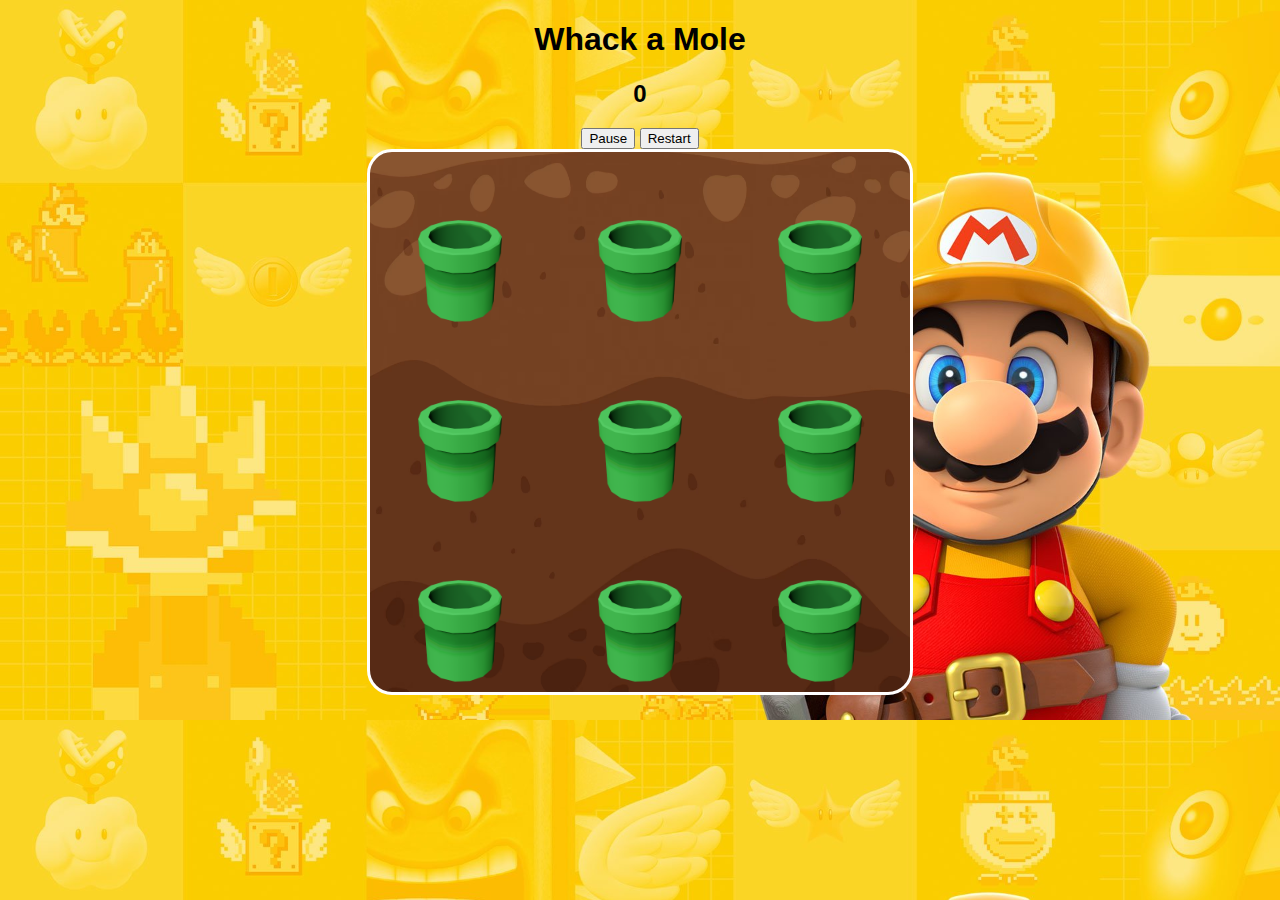
<file: index.html>
<!DOCTYPE html>
<html lang="en">
<head>
    <meta charset="UTF-8">
    <meta name="viewport" content="width=device-width, initial-scale=1.0">
    <title>Whack a mole</title>
    <link rel="stylesheet" href="mole.css">
    <script src="mole.js"></script>
</head>
<body>
    <h1>Whack a Mole</h1>
    <h2 id="score">0</h2>
    <div id="controls">
        <button  id="pause" onclick="togglePause()">Pause</button>
        <button  id="restart" onclick="restartGame()">Restart</button>
    </div>
    <!-- 3x3 -->
    <div id="board"></div>

   

</body>
</html>
</file>
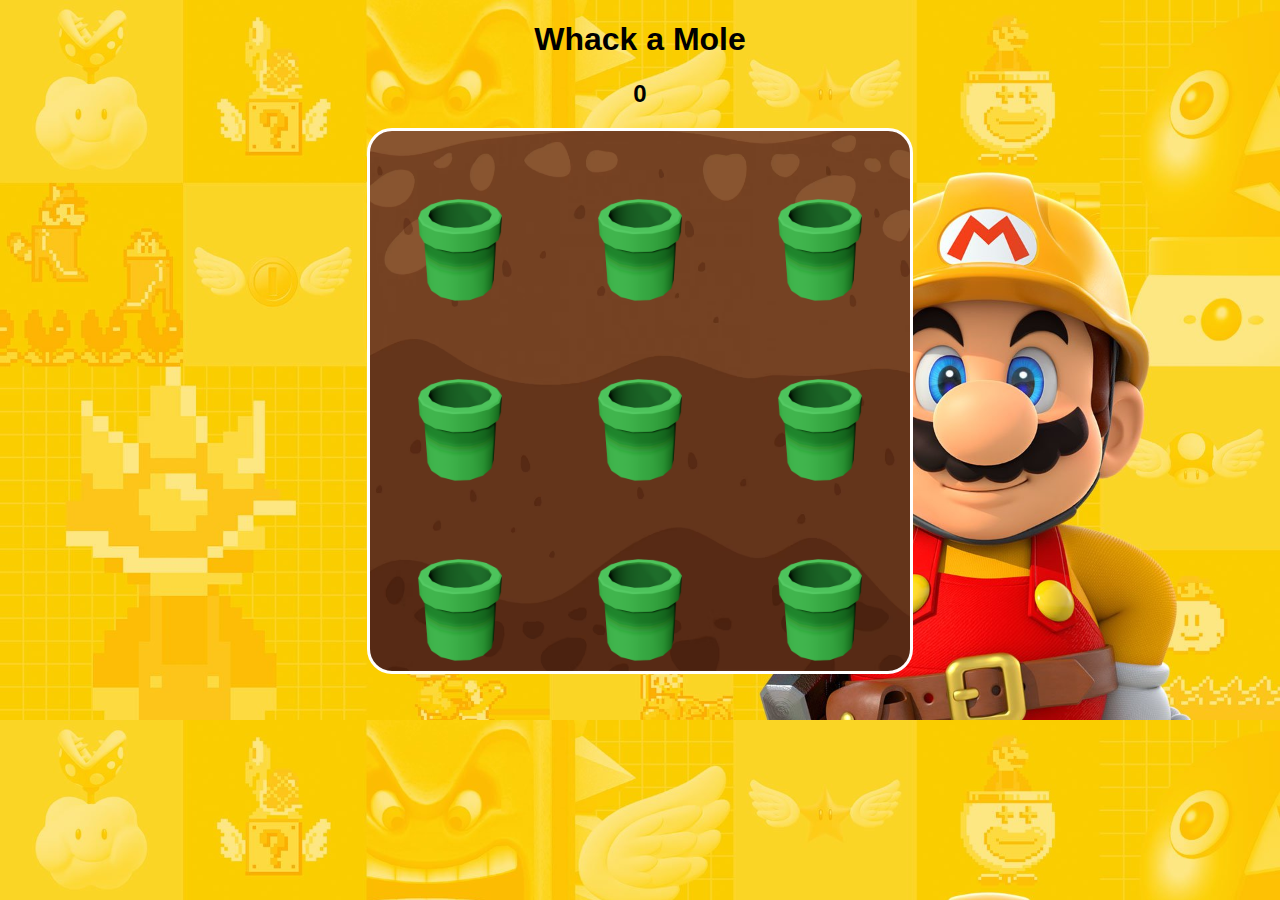
<file: index.html.html>
<!DOCTYPE html>
<html lang="en">
<head>
    <meta charset="UTF-8">
    <meta name="viewport" content="width=device-width, initial-scale=1.0">
    <title>Whack a mole</title>
    <link rel="stylesheet" href="mole.css">
    <script src="mole.js"></script>
</head>
<body>
    <h1>Whack a Mole</h1>
    <h2 id="score">0</h2>
    <!-- 3x3 -->
    <div id="board"></div>
</body>
</html>
</file>
<file: mole.css>
body{
    font-family: Arial, Helvetica, sans-serif;
    text-align: center;
    background: url(./mario-bg.jpg);
    background-size: cover;
}

#board{
    width: 540px;
    height: 540px;
    background-color: green; 

    margin: 0 auto;
    display: flex;
    flex-wrap: wrap;

    background: url(./soil.png);
    background-size: cover;
    border: 3px solid white;
    border-radius:25px;
} 

#board div{
    width: 180px;
    height: 180px;
    background-image: url("./pipe.png");
    background-size: cover;
}

#board div img{
    /* all image tags inside the tile div tags*/
    width: 100px;
    height: 100px;
    user-select: none;
    -moz-user-select: none;
    -webkit-user-drag: none;
    -webkit-user-select: none;
    -ms-user-select: none;

}
</file>
